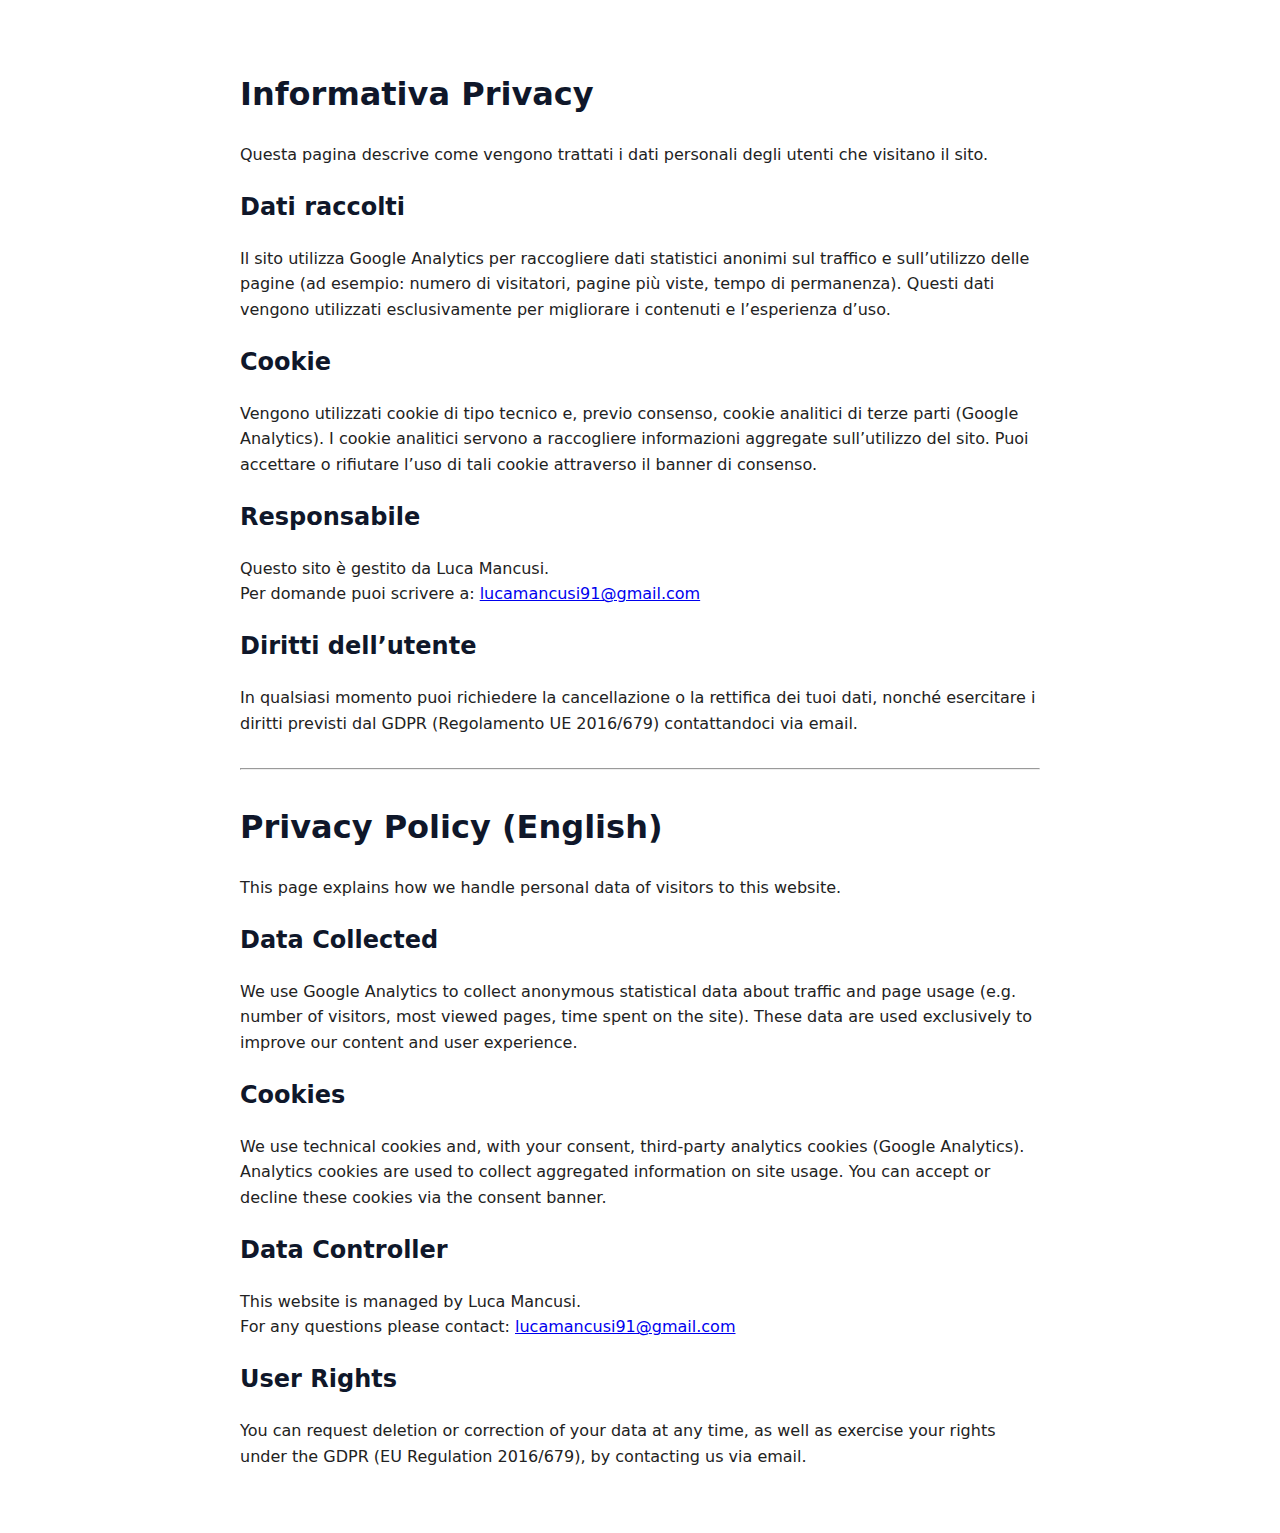
<file: privacy.html>
<!DOCTYPE html>
<html lang="it">
<head>
  <meta charset="UTF-8">
  <title>Informativa Privacy / Privacy Policy</title>
  <meta name="viewport" content="width=device-width, initial-scale=1" />
  <style>
    body {
      font-family: system-ui, sans-serif;
      max-width: 800px;
      margin: 2rem auto;
      padding: 1rem;
      line-height: 1.6;
      color: #222;
    }
    h1, h2 {
      color: #0f172a;
    }
    hr {
      margin: 2rem 0;
    }
  </style>
</head>
<body>
  <h1>Informativa Privacy</h1>
  <p>Questa pagina descrive come vengono trattati i dati personali degli utenti che visitano il sito.</p>

  <h2>Dati raccolti</h2>
  <p>Il sito utilizza Google Analytics per raccogliere dati statistici anonimi sul traffico e sull’utilizzo delle pagine (ad esempio: numero di visitatori, pagine più viste, tempo di permanenza). Questi dati vengono utilizzati esclusivamente per migliorare i contenuti e l’esperienza d’uso.</p>

  <h2>Cookie</h2>
  <p>Vengono utilizzati cookie di tipo tecnico e, previo consenso, cookie analitici di terze parti (Google Analytics). I cookie analitici servono a raccogliere informazioni aggregate sull’utilizzo del sito. Puoi accettare o rifiutare l’uso di tali cookie attraverso il banner di consenso.</p>

  <h2>Responsabile</h2>
  <p>Questo sito è gestito da Luca Mancusi.<br>
     Per domande puoi scrivere a: <a href="mailto:lucamancusi91@gmail.com">lucamancusi91@gmail.com</a>
  </p>

  <h2>Diritti dell’utente</h2>
  <p>In qualsiasi momento puoi richiedere la cancellazione o la rettifica dei tuoi dati, nonché esercitare i diritti previsti dal GDPR (Regolamento UE 2016/679) contattandoci via email.</p>

  <hr>

  <h1>Privacy Policy (English)</h1>
  <p>This page explains how we handle personal data of visitors to this website.</p>

  <h2>Data Collected</h2>
  <p>We use Google Analytics to collect anonymous statistical data about traffic and page usage (e.g. number of visitors, most viewed pages, time spent on the site). These data are used exclusively to improve our content and user experience.</p>

  <h2>Cookies</h2>
  <p>We use technical cookies and, with your consent, third-party analytics cookies (Google Analytics). Analytics cookies are used to collect aggregated information on site usage. You can accept or decline these cookies via the consent banner.</p>

  <h2>Data Controller</h2>
  <p>This website is managed by Luca Mancusi.<br>
     For any questions please contact: <a href="mailto:lucamancusi91@gmail.com">lucamancusi91@gmail.com</a>
  </p>

  <h2>User Rights</h2>
  <p>You can request deletion or correction of your data at any time, as well as exercise your rights under the GDPR (EU Regulation 2016/679), by contacting us via email.</p>
</body>
</html>
</file>
